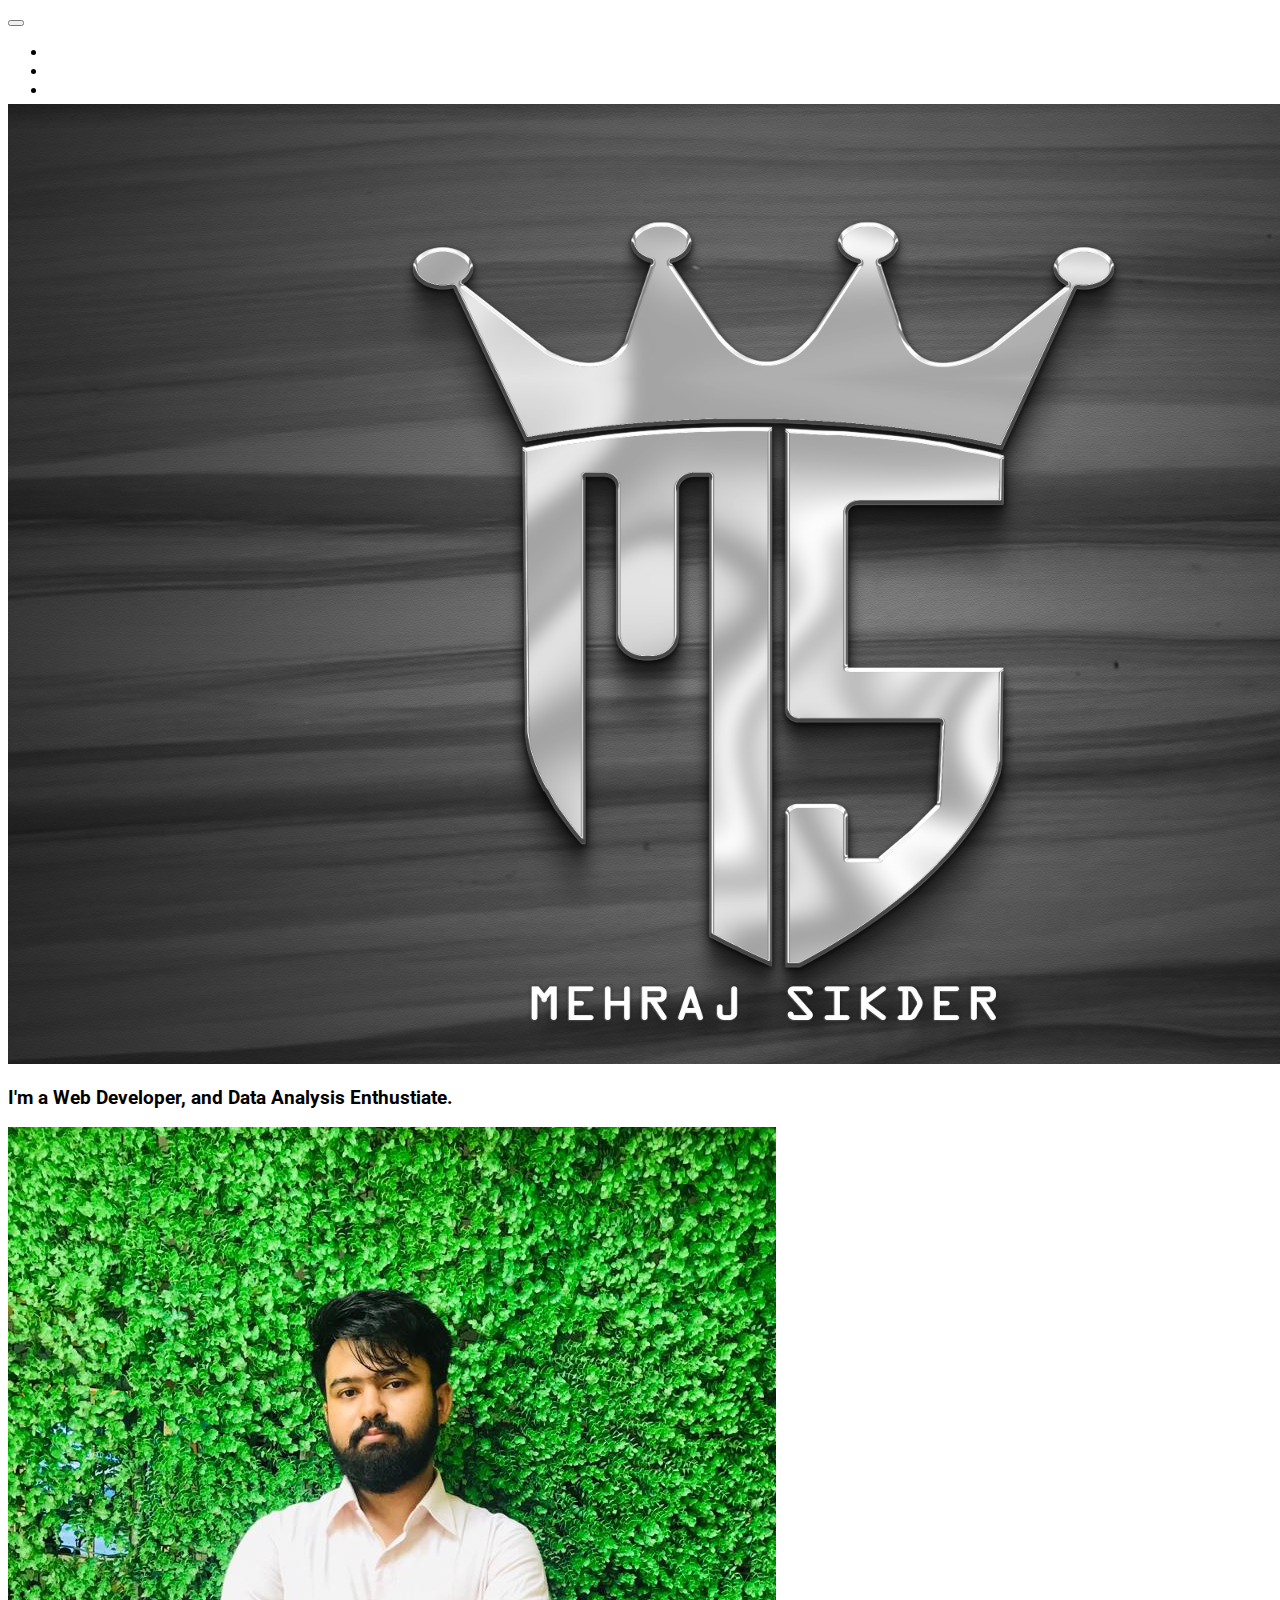
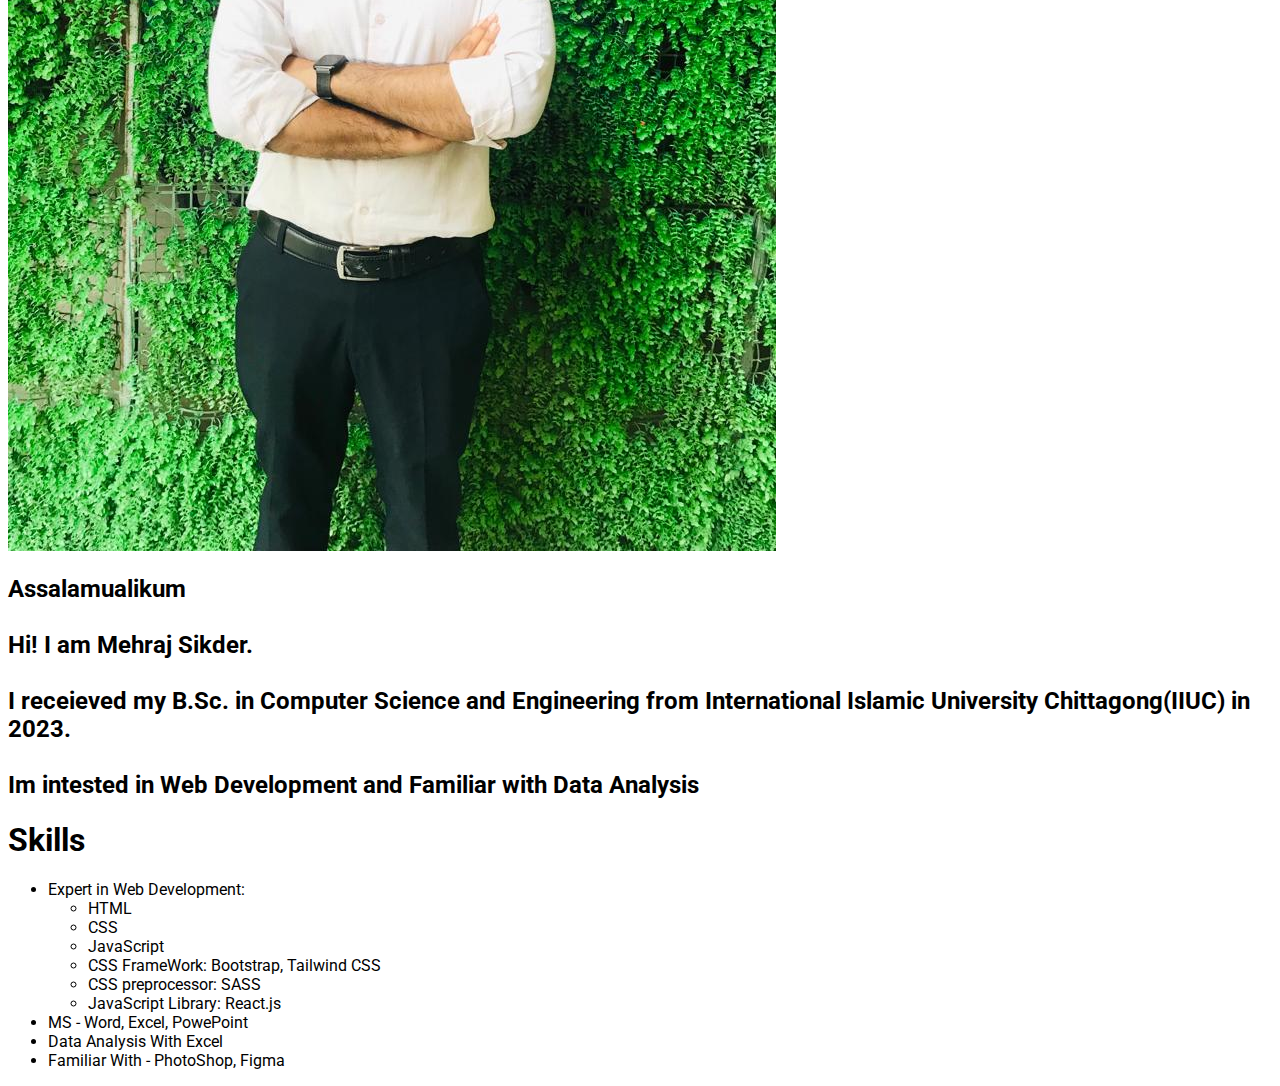
<file: index.html>
<!doctype html>
<html lang="en">

<head>
    <meta charset="utf-8">
    <meta name="viewport" content="width=device-width, initial-scale=1">
    <title>Mehraj Sikder</title>
    <link href="https://cdn.jsdelivr.net/npm/bootstrap@5.3.1/dist/css/bootstrap.min.css" rel="stylesheet"
        integrity="sha384-4bw+/aepP/YC94hEpVNVgiZdgIC5+VKNBQNGCHeKRQN+PtmoHDEXuppvnDJzQIu9" crossorigin="anonymous">
    <link rel="stylesheet" href="style.css">
</head>

<body>
    <section class="row gx-0">
        <div class="col-sm-2 col-md-2 col-lg-2 bg-black">
            <nav class="navbar navbar-expand-lg fixed-top">
                <div class="container-fluid">
                    <button class="navbar-toggler" type="button" data-bs-toggle="collapse"
                        data-bs-target="#navbarSupportedContent" aria-controls="navbarSupportedContent"
                        aria-expanded="false" aria-label="Toggle navigation">
                        <span class="navbar-toggler-icon"></span>
                    </button>
                    <div class="collapse navbar-collapse" id="navbarSupportedContent">
                        <ul class="nav flex-column">
                            <li class="nav-item">
                                <a class="nav-link " aria-current="page" href="index.html">Home</a>
                            </li>
                            <li class="nav-item">
                                <a class="nav-link " href="Education.html">Eduction</a>
                            </li>
                            <li class="nav-item">
                                <a class="nav-link " href="Experience.html">Experience</a>
                            </li>
                            <li class="nav-item">
                                <a class="nav-link " href="Gallery.html">Gallery</a>
                            </li>
                            <li class="nav-item">
                                <a class="nav-link " href="contact.html">Contact</a>
                            </li>
                        </ul>
                    </div>
                </div>
            </nav>
        </div>
        <div class="col-sm-10 col-md-10  col-lg-10 logo-margin">
            <!-- Logo part start -->
            <section class="mb-5">
                <div>
                    <img class="img-fluid" src="img/MS.jpg" alt="">
                </div>
            </section>
            <!-- Logo part end -->

            <section class="mb-5">
                <div class="bg-secondary-subtle p-3">
                    <h3 class="text-center">I'm a Web Developer, and Data Analysis Enthustiate.</h3>
                </div>
            </section>

            <section class="mb-5">
                <div class="row">
                    <div class="col-lg-6 col-md-6 col-sm-12 order-1 order-sm-1 order-lg-0 ">
                        <img class="img-fluid" src="img/LinkdinPRofil.jpeg" alt="">
                    </div>

                    <div class="order-sm-0 order-lg-1 col-lg-6 col-md-6 col-sm-12">
                        <h2>Assalamualikum <br> <br>
                            Hi! I am Mehraj Sikder. <br> <br>
                            I receieved my B.Sc. in Computer Science and Engineering from International Islamic
                            University Chittagong(IIUC) in 2023. <br> <br>

                            Im intested in Web Development and Familiar with Data Analysis </h2>
            </section>

            <!-- skill part start  -->
            <section class="mb-5">
                <div class="bg-secondary-subtle p-4">
                    <h1 class="text-center">Skills</h1>
                </div>
                <div class="container">
                    <ul>
                        <li>Expert in <span class="text-warning">Web Development</span>:
                            <ul>
                                <li>HTML</li>
                                <li>CSS</li>
                                <li>JavaScript</li>
                                <li>CSS FrameWork: Bootstrap, Tailwind CSS</li>
                                <li>CSS preprocessor: SASS</li>
                                <li>JavaScript Library: React.js</li>
                            </ul>
                        </li>
                        <li>MS - Word, Excel, PowePoint</li>
                        <li>Data Analysis With Excel</li>
                        <li>Familiar With - PhotoShop, Figma</li>
                    </ul>
                </div>
            </section>
            <!-- skill part ends  -->

            <!-- more information part start 
                    <section>
                        <div class="bg-secondary-subtle">
                            <h3 class="text-center p-4 "> For More Information</h3>
                        </div>
                        <div>
                            <div class="row my-4">
                                <div class="col-2"><a href="https://github.com/mehraj-sikder" target="_blank"><img
                                            class="img-fluid" src="image/logo/github.png" alt=""></a></div>
                                <div class="col-2"><a href="www.linkedin.com/in/mehraj-sikder" target="_blank"><img
                                            class="img-fluid" src="image/logo/linkdin.png" alt=""></a></div>
                                <div class="col-2"><a href="#" target="_blank"><img class="img-fluid"
                                            src="image/logo/facebool.png" alt=""></a></div>
                                <div class="col-2"><a href="#" target="_blank"><img class="img-fluid"
                                            src="image/logo//twiiter.png" alt=""></a></div>
                                <div class="col-2"><a href="#" target="_blank"><img class="img-fluid"
                                            src="image/logo/instagram.jpg" alt=""></a></div>
                                <div class="col-2"><a href="#" target="_blank"><img class="img-fluid"
                                            src="image/logo/email.jpg" alt=""></a></div>

                            </div>
                        </div>
                    </section>
                 more information part ends  -->

            <!-- map section start 
                    <section class="">
                        <iframe class="col-12"
                            src="https://www.google.com/maps/embed?pb=!1m28!1m12!1m3!1d59029.45749262918!2d91.80648423113004!3d22.378495254351627!2m3!1f0!2f0!3f0!3m2!1i1024!2i768!4f13.1!4m13!3e6!4m5!1s0x30ad2799103abc97%3A0x65166b8f85f88de4!2sChandgaon%20Residential%20Area%2C%20Chattogram%2C%20Bangladesh!3m2!1d22.3784211!2d91.8476843!4m5!1s0x30ad2799103abc97%3A0x65166b8f85f88de4!2sChandgaon%20Residential%20Area%2C%20Chattogram%2C%20Bangladesh!3m2!1d22.3784211!2d91.8476843!5e0!3m2!1sen!2sbd!4v1694430659051!5m2!1sen!2sbd"
                            width="2000" height="450" style="border:0;" allowfullscreen="" loading="lazy"
                            referrerpolicy="no-referrer-when-downgrade"></iframe>
                    </section>
                     map section end  -->
        </div>
    </section>

    <script src="https://cdn.jsdelivr.net/npm/bootstrap@5.3.1/dist/js/bootstrap.bundle.min.js"
        integrity="sha384-HwwvtgBNo3bZJJLYd8oVXjrBZt8cqVSpeBNS5n7C8IVInixGAoxmnlMuBnhbgrkm"
        crossorigin="anonymous"></script>
</body>

</html>
</file>
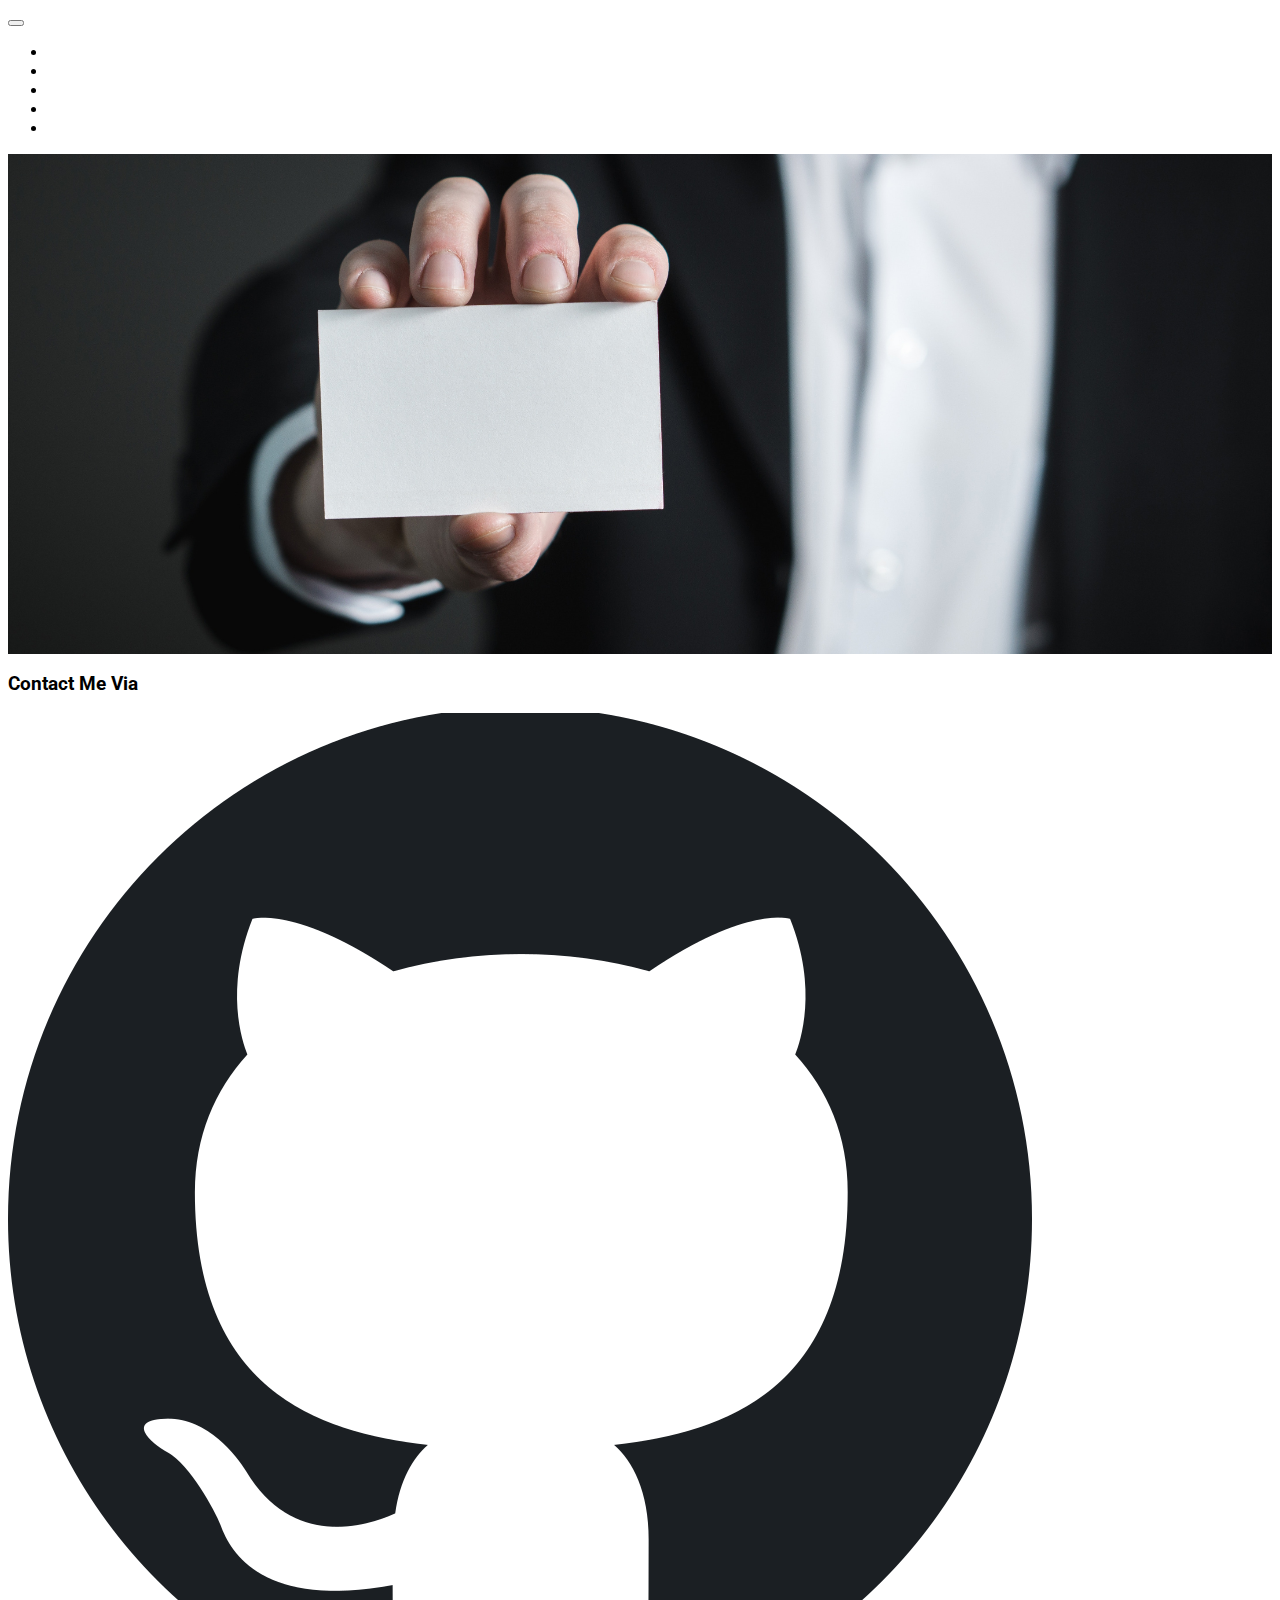
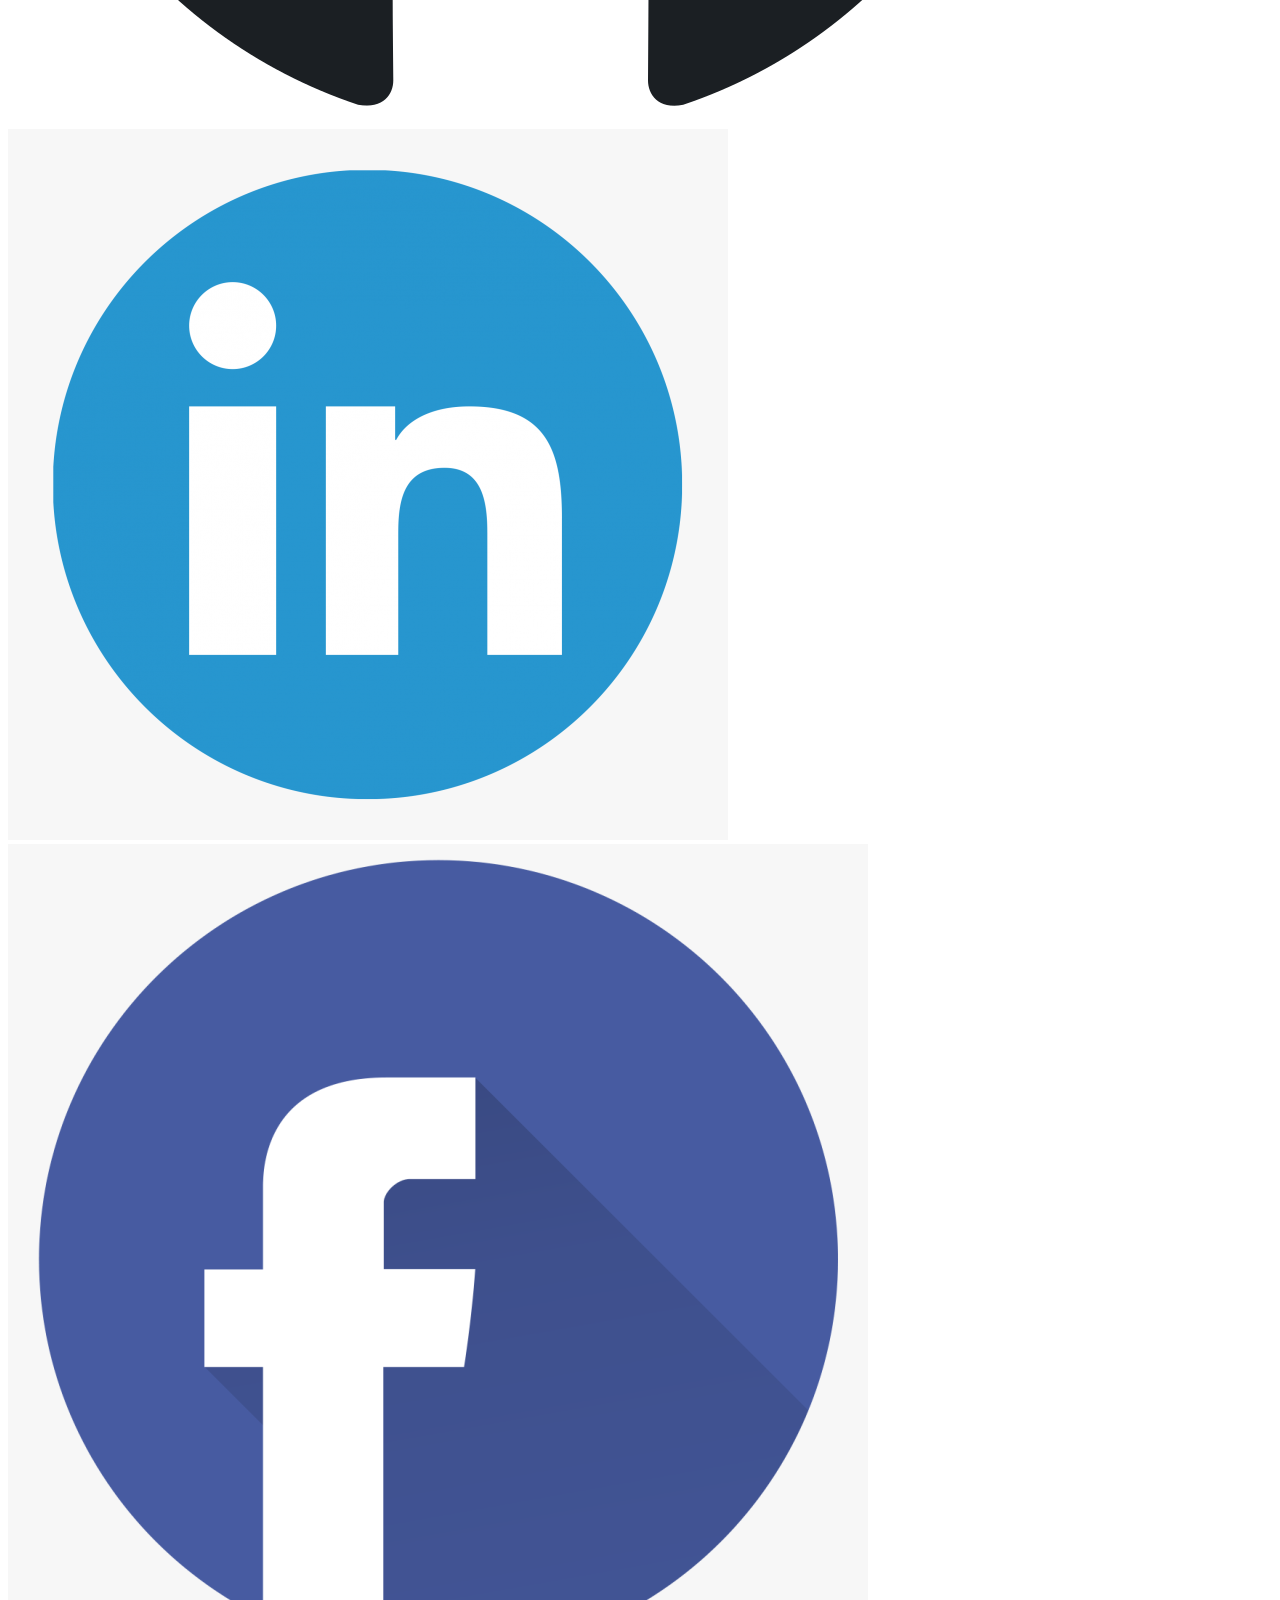
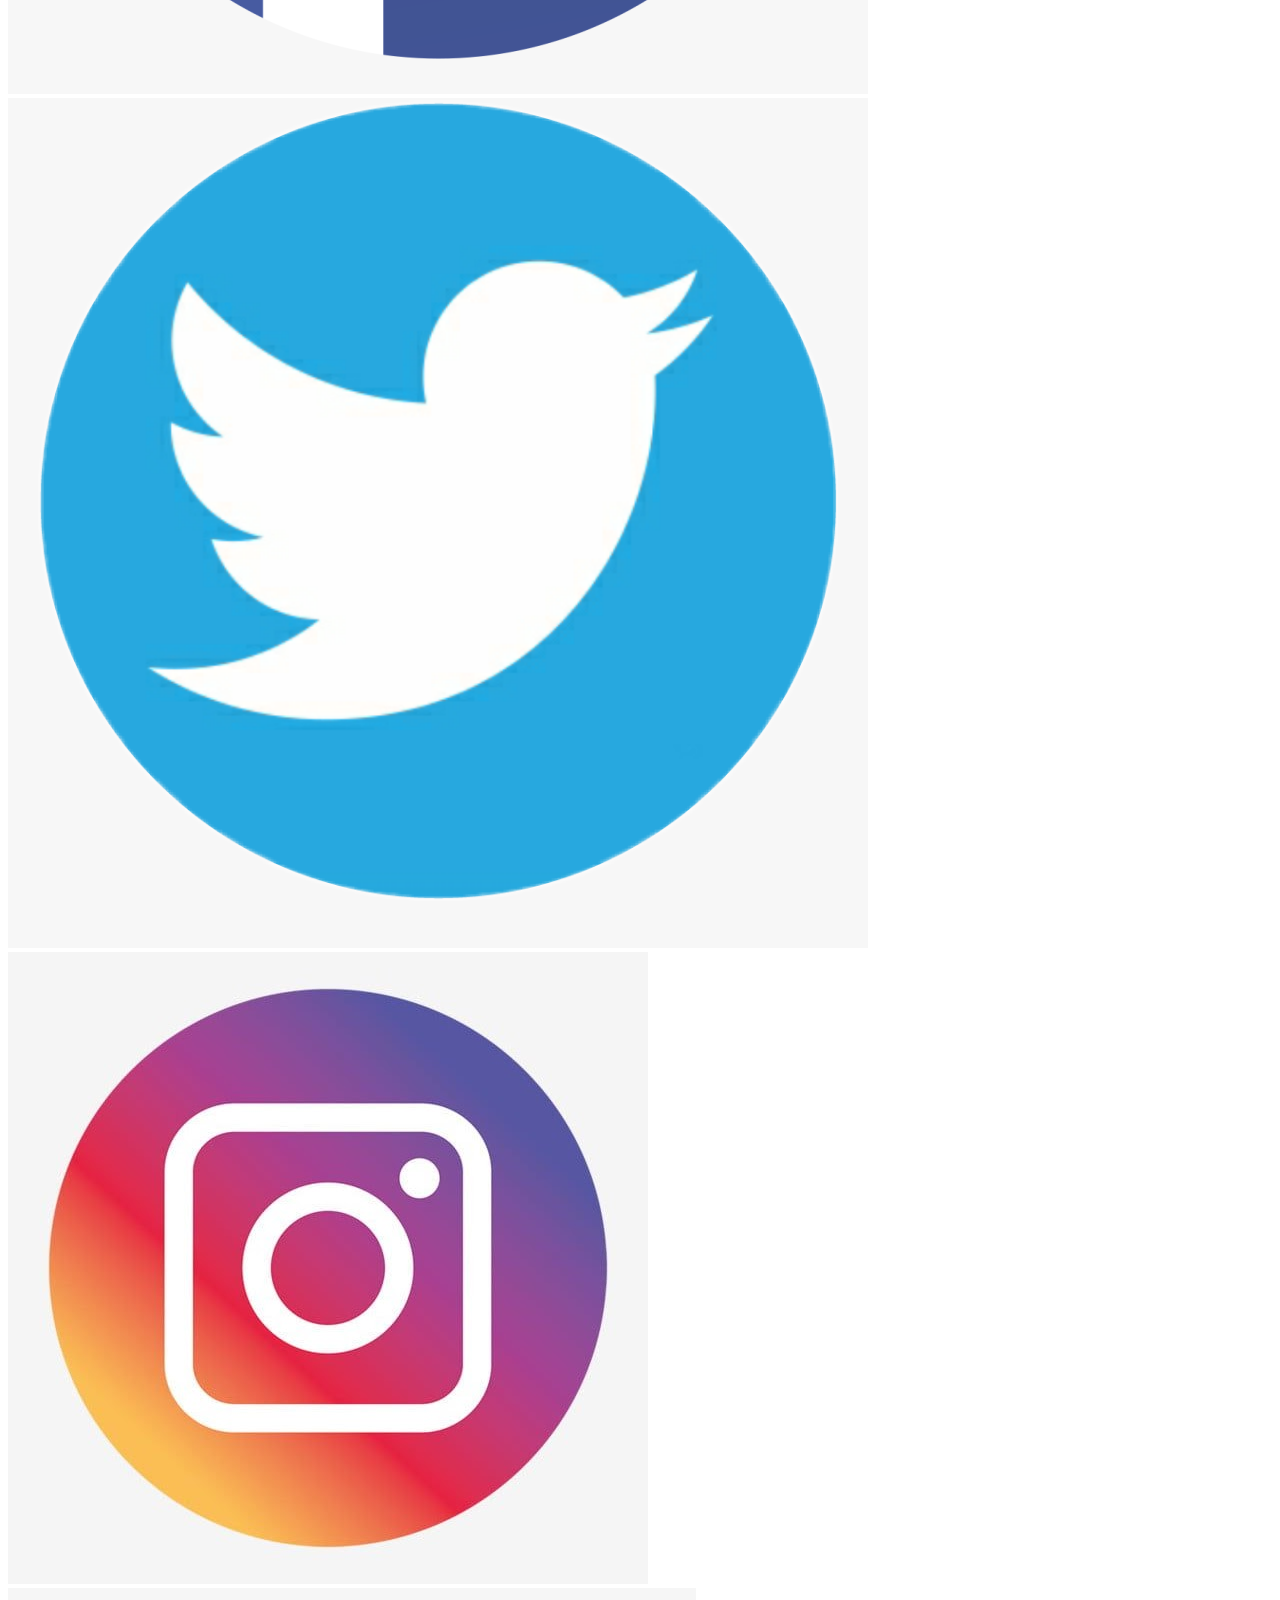
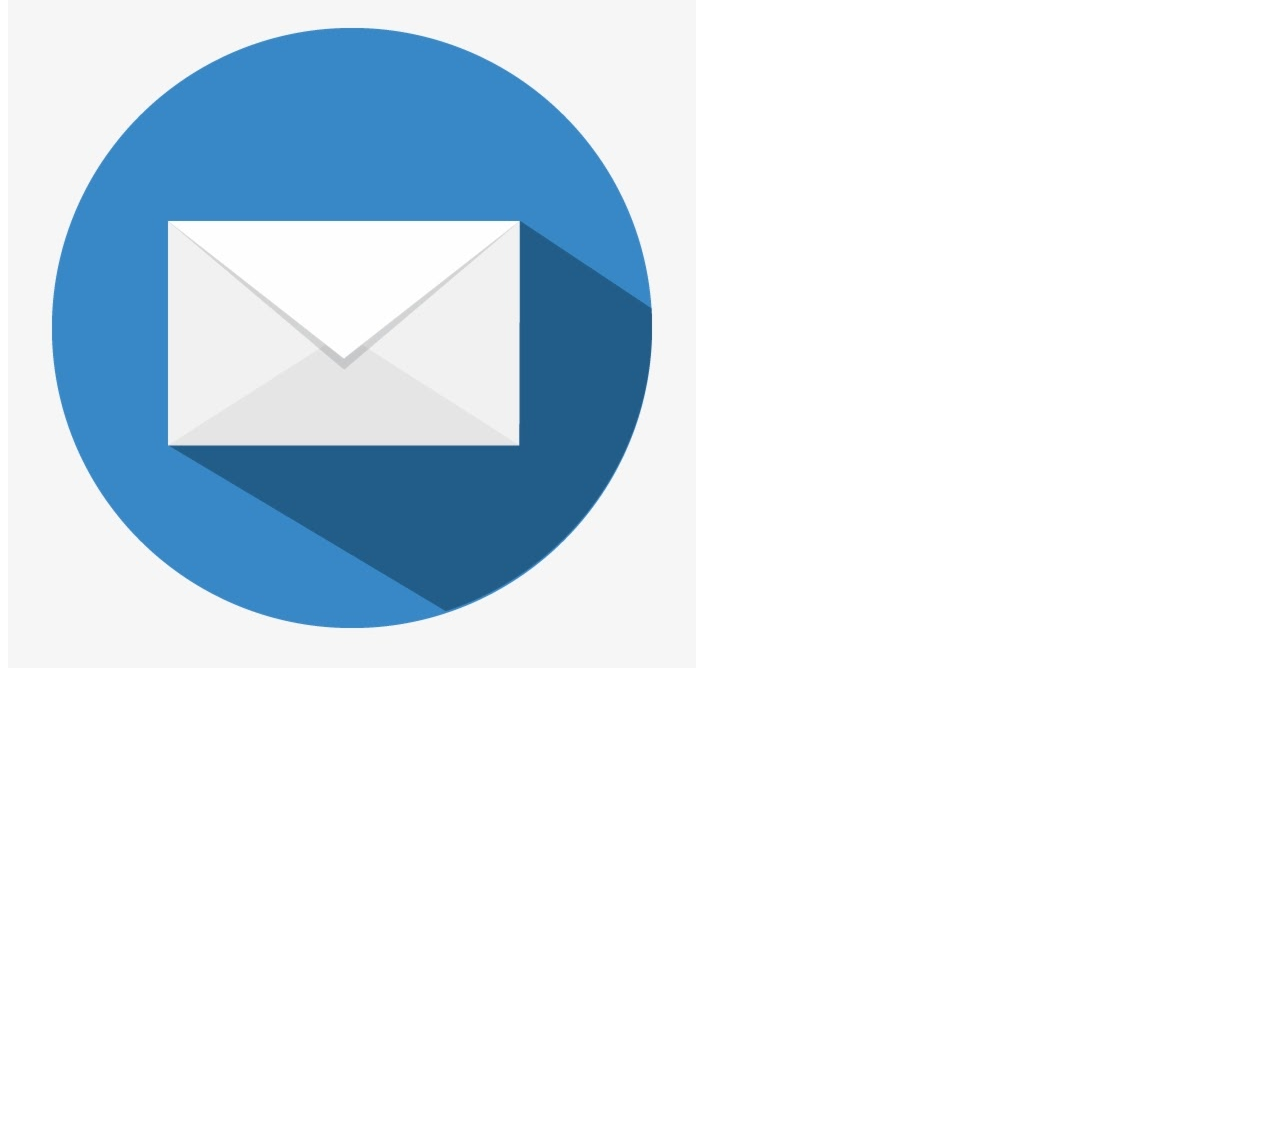
<file: contact.html>
<!doctype html>
<html lang="en">

<head>
    <meta charset="utf-8">
    <meta name="viewport" content="width=device-width, initial-scale=1">
    <title>Mehraj Sikder</title>
    <link href="https://cdn.jsdelivr.net/npm/bootstrap@5.3.1/dist/css/bootstrap.min.css" rel="stylesheet"
        integrity="sha384-4bw+/aepP/YC94hEpVNVgiZdgIC5+VKNBQNGCHeKRQN+PtmoHDEXuppvnDJzQIu9" crossorigin="anonymous">
    <link rel="stylesheet" href="style.css">
</head>

<body>
    <section class="row gx-0">
        <div class="col-sm-2 col-md-2 col-lg-2 bg-black">
            <div>
                <nav class="navbar navbar-expand-lg fixed-top">
                    <div class="container-fluid">
                        <button class="navbar-toggler" type="button" data-bs-toggle="collapse"
                            data-bs-target="#navbarSupportedContent" aria-controls="navbarSupportedContent"
                            aria-expanded="false" aria-label="Toggle navigation">
                            <span class="navbar-toggler-icon"></span>
                        </button>
                        <div class="collapse navbar-collapse" id="navbarSupportedContent">
                            <ul class="nav  flex-column">
                                <li class="nav-item">
                                    <a class="nav-link  " aria-current="page" href="index.html">Home</a>
                                </li>
                                <li class="nav-item">
                                    <a class="nav-link active  " href="Education.html">Eduction</a>
                                </li>
                                <li class="nav-item">
                                    <a class="nav-link " href="Experience.html">Experience</a>
                                </li>
                                <li class="nav-item">
                                    <a class="nav-link" href="Gallery.html">Gallery</a>
                                </li>
                                <li class="nav-item">
                                    <a class="nav-link " href="contact.html">Contact</a>
                                </li>


                            </ul>

                        </div>
                    </div>
                </nav>
            </div>
        </div>


        <div class="col-sm-10 col-md-10 col-lg-10">
            <!-- parralex part start -->
            <div class="parallax-2 mb-5">
            </div>
            <!-- parralex part end -->


            <!-- more information part start  -->
            <div class="bg-secondary-subtle">
                <h3 class="text-center p-4 ">Contact Me Via</h3>
            </div>

            <div class="row my-4">
                <div class="col-sm-3 col-md-2 col-lg-2"><a target="_blank" href="https://github.com/mehraj-sikder"><img
                            class="img-fluid" src="img/github.png" alt=""></a></div>
                <div class="col-sm-3 col-md-2 col-lg-2"><a target="_blank" href="www.linkedin.com/in/mehraj-sikder"><img
                            class="img-fluid" src="img/linkdin.png" alt=""></a></div>
                <div class="col-sm-3 col-md-2 col-lg-2"><a href="#"><img class="img-fluid" src="img/facebool.png"
                            alt=""></a>
                </div>
                <div class="col-sm-4 col-md-2 col-lg-2"> <a target="_blank" href="#"><img class="img-fluid"
                            src="img/twiiter.png" alt=""></a>
                </div>
                <div class="col-sm-4 col-md-2 col-lg-2"><a target="_blank" href="#"><img class="img-fluid"
                            src="img/instagram.jpg" alt=""></a>
                </div>
                <div class="col-sm-4 col-md-2 col-lg-2"><a target="_blank" href="#"><img class="img-fluid"
                            src="img/email.jpg" alt=""></a>
                </div>
            </div>
            <!-- more information part ends  -->

            <!-- map section start  -->
            <iframe class="container-fluid"
                src="https://www.google.com/maps/embed?pb=!1m28!1m12!1m3!1d59029.45749262918!2d91.80648423113004!3d22.378495254351627!2m3!1f0!2f0!3f0!3m2!1i1024!2i768!4f13.1!4m13!3e6!4m5!1s0x30ad2799103abc97%3A0x65166b8f85f88de4!2sChandgaon%20Residential%20Area%2C%20Chattogram%2C%20Bangladesh!3m2!1d22.3784211!2d91.8476843!4m5!1s0x30ad2799103abc97%3A0x65166b8f85f88de4!2sChandgaon%20Residential%20Area%2C%20Chattogram%2C%20Bangladesh!3m2!1d22.3784211!2d91.8476843!5e0!3m2!1sen!2sbd!4v1694430659051!5m2!1sen!2sbd"
                width="2000" height="450" style="border:0;" allowfullscreen="" loading="lazy"
                referrerpolicy="no-referrer-when-downgrade"></iframe>
            <!-- map section end  -->

        </div>
    </section>
    <script src="https://cdn.jsdelivr.net/npm/bootstrap@5.3.1/dist/js/bootstrap.bundle.min.js"
        integrity="sha384-HwwvtgBNo3bZJJLYd8oVXjrBZt8cqVSpeBNS5n7C8IVInixGAoxmnlMuBnhbgrkm"
        crossorigin="anonymous"></script>
</body>

</html>
</file>
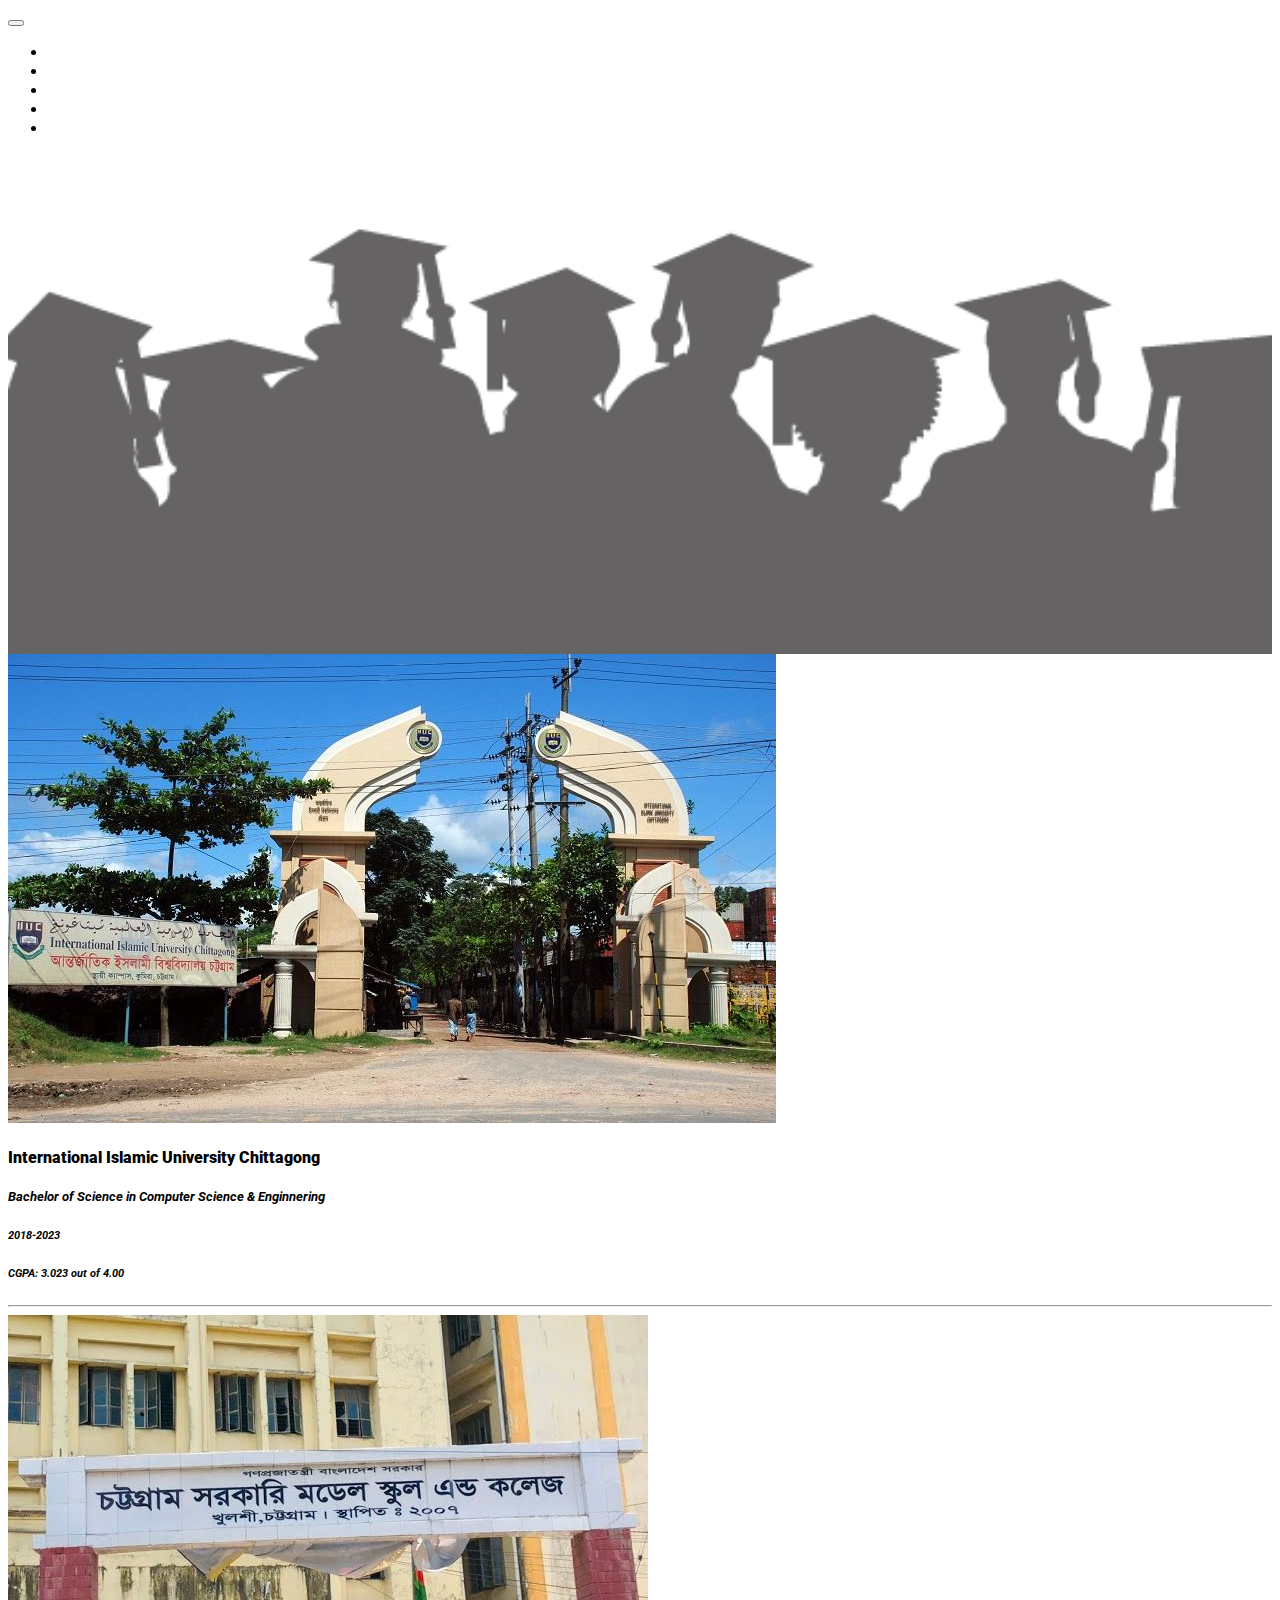
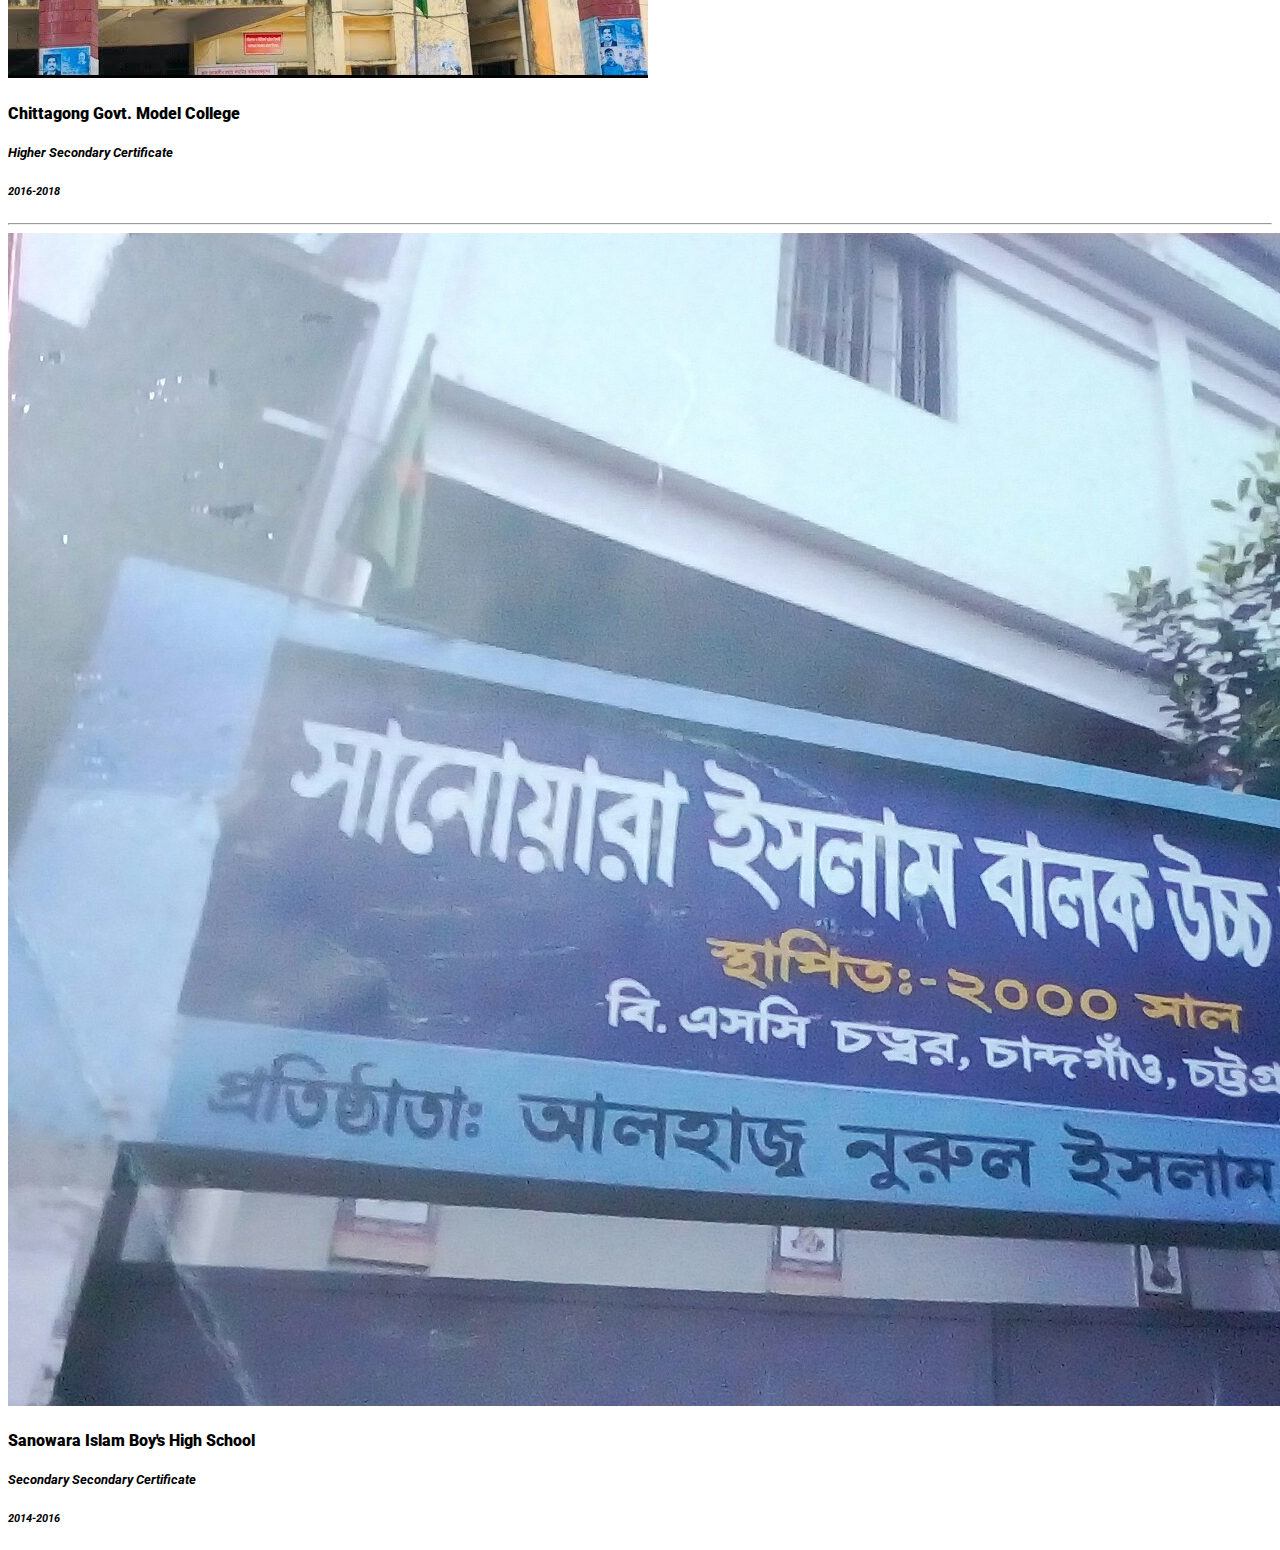
<file: Education.html>
<!doctype html>
<html lang="en">

<head>
    <meta charset="utf-8">
    <meta name="viewport" content="width=device-width, initial-scale=1">
    <title>Mehraj Sikder</title>
    <link href="https://cdn.jsdelivr.net/npm/bootstrap@5.3.1/dist/css/bootstrap.min.css" rel="stylesheet"
        integrity="sha384-4bw+/aepP/YC94hEpVNVgiZdgIC5+VKNBQNGCHeKRQN+PtmoHDEXuppvnDJzQIu9" crossorigin="anonymous">
    <link rel="stylesheet" href="style.css">
</head>

<body>
    <section class="row gx-0">
        <div class="col-sm-2 col-md-2 col-lg-2 bg-black">
            <nav class="navbar navbar-expand-lg fixed-top">
                <div class="container-fluid">
                    <button class="navbar-toggler" type="button" data-bs-toggle="collapse"
                        data-bs-target="#navbarSupportedContent" aria-controls="navbarSupportedContent"
                        aria-expanded="false" aria-label="Toggle navigation">
                        <span class="navbar-toggler-icon"></span>
                    </button>
                    <div class="collapse navbar-collapse" id="navbarSupportedContent">
                        <ul class="nav  flex-column">
                            <li class="nav-item">
                                <a class="nav-link  " aria-current="page" href="index.html">Home</a>
                            </li>
                            <li class="nav-item">
                                <a class="nav-link active  " href="Education.html">Eduction</a>
                            </li>
                            <li class="nav-item">
                                <a class="nav-link " href="Experience.html">Experience</a>
                            </li>
                            <li class="nav-item">
                                <a class="nav-link" href="Gallery.html">Gallery</a>
                            </li>
                            <li class="nav-item">
                                <a class="nav-link " href="contact.html">Contact</a>
                            </li>


                        </ul>

                    </div>
                </div>
            </nav>
        </div>
        <div class="col-sm-10 col-md-10 col-lg-10">
            <!-- parralex part start -->
            <div class="parallax-1">
                <!-- bacground image  -->
            </div>
            <!-- parralex part end -->


            <!-- University  -->
            <div class="row mb-5">
                <div class="col-sm-12 col-md-6 col-lg-6">
                    <img class="img-fluid" src="img/iiuc.jpeg" alt="">
                </div>
                <div class="col-sm-12 col-md-6 col-lg-6">
                    <h4 class=" pt-5"><strong>International Islamic University
                            Chittagong</strong>

                    </h4>
                    <h5><i>Bachelor of Science in Computer Science & Enginnering</i></h5>
                    <h6><i>2018-2023</i></h6>
                    <h6><i>CGPA: 3.023 out of 4.00</i></h6>
                </div>
            </div>
            <!-- University  -->

            <hr>

            <!-- clg part start  -->
            <div class="row mb-5 ">
                <div class="col-sm-12 col-md-6 col-lg-6">
                    <img class="img-fluid" src="img/clg.jpg" alt="">
                </div>
                <div class="col-sm-12 col-md-6 col-lg-6">
                    <h4 class=" pt-5"><strong>Chittagong Govt. Model College</strong>
                    </h4>
                    <h5><i>Higher Secondary Certificate</i></h5>
                    <h6><i>2016-2018</i></h6>

                </div>
            </div>
            <!-- clg part ends  -->

            <hr>

            <!-- School part start  -->
            <div class="row mb-5 ">
                <div class="col-sm-12 col-md-6 col-lg-6">
                    <img class="img-fluid" src="img/school.jpg" alt="">
                </div>
                <div class="col-sm-12 col-md-6 col-lg-6">
                    <h4 class=" pt-5"><strong>Sanowara Islam Boy's High School</strong>
                    </h4>
                    <h5><i>Secondary Secondary Certificate</i></h5>
                    <h6><i>2014-2016</i></h6>

                </div>
            </div>
            <!-- clg part ends  -->
        </div>
    </section>
    <script src="https://cdn.jsdelivr.net/npm/bootstrap@5.3.1/dist/js/bootstrap.bundle.min.js"
        integrity="sha384-HwwvtgBNo3bZJJLYd8oVXjrBZt8cqVSpeBNS5n7C8IVInixGAoxmnlMuBnhbgrkm"
        crossorigin="anonymous"></script>
</body>

</html>
</file>
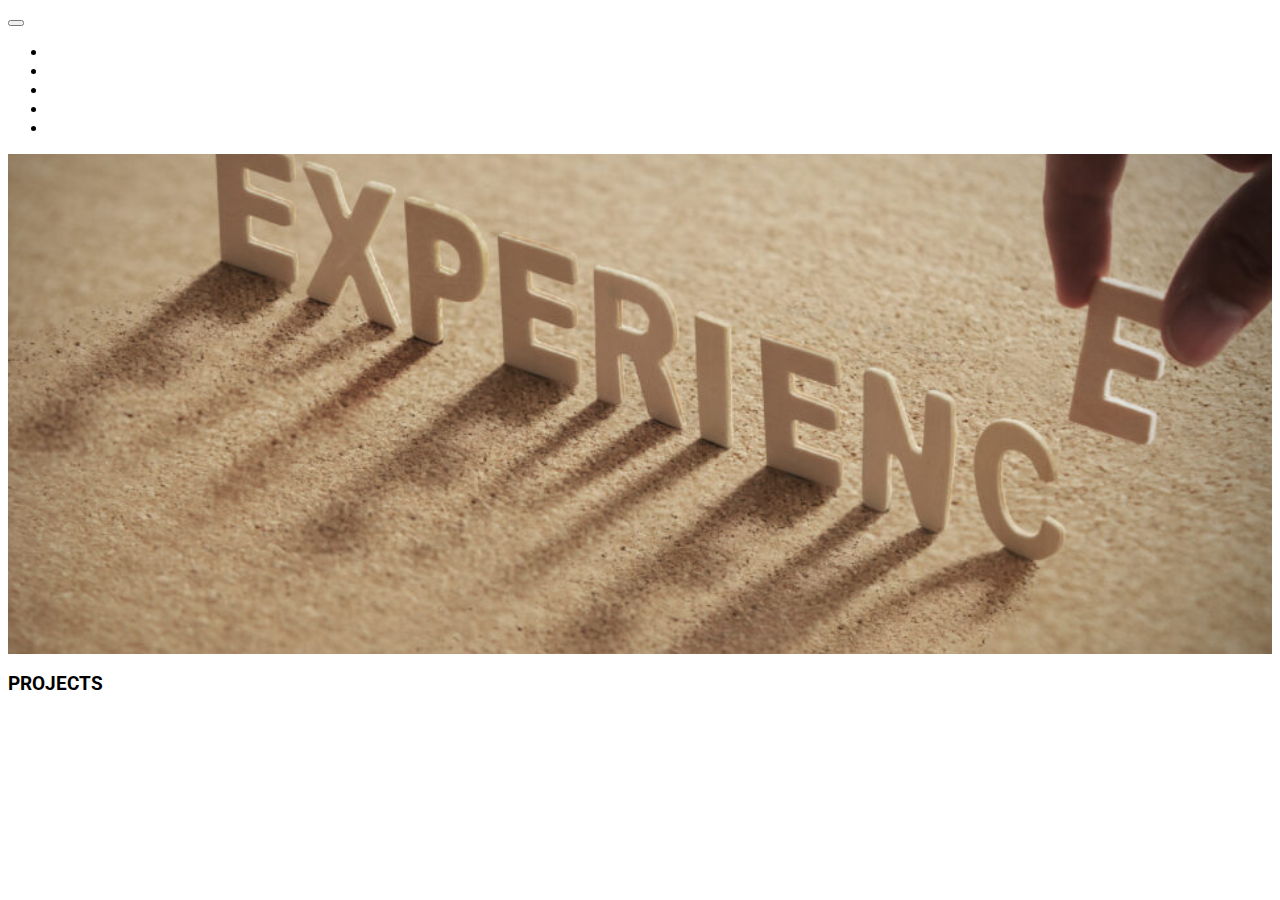
<file: Experience.html>
<!doctype html>
<html lang="en">

<head>
    <meta charset="utf-8">
    <meta name="viewport" content="width=device-width, initial-scale=1">
    <title>Bootstrap demo</title>
    <link href="https://cdn.jsdelivr.net/npm/bootstrap@5.3.1/dist/css/bootstrap.min.css" rel="stylesheet"
        integrity="sha384-4bw+/aepP/YC94hEpVNVgiZdgIC5+VKNBQNGCHeKRQN+PtmoHDEXuppvnDJzQIu9" crossorigin="anonymous">
    <link rel="stylesheet" href="style.css">
</head>

<body>
    <section class="row gx-0">
        <div class="col-sm-2 col-md-2 col-lg-2 bg-black">
            <nav class="navbar navbar-expand-lg fixed-top">
                <div class="container-fluid">
                    <button class="navbar-toggler" type="button" data-bs-toggle="collapse"
                        data-bs-target="#navbarSupportedContent" aria-controls="navbarSupportedContent"
                        aria-expanded="false" aria-label="Toggle navigation">
                        <span class="navbar-toggler-icon"></span>
                    </button>
                    <div class="collapse navbar-collapse" id="navbarSupportedContent">
                        <ul class="nav flex-column">
                            <li class="nav-item">
                                <a class="nav-link " aria-current="page" href="index.html">Home</a>
                            </li>
                            <li class="nav-item">
                                <a class="nav-link " href="Education.html">Eduction</a>
                            </li>
                            <li class="nav-item">
                                <a class="nav-link " href="Experience.html">Experience</a>
                            </li>
                            <li class="nav-item">
                                <a class="nav-link " href="Gallery.html">Gallery</a>
                            </li>
                            <li class="nav-item">
                                <a class="nav-link " href="contact.html">Contact</a>
                            </li>

                        </ul>
                    </div>
                </div>
            </nav>

        </div>
        <div class="col-sm-10 col-md-10 col-lg-10">
            <!-- parralex part start -->
            <section class="mb-5 text-center">
                <div class="parallax-4">
                    <!-- background imgage  -->
                </div>
            </section>
            <!-- parralex part end -->

            <!-- Project  start  -->
            <section class="mb-5">
                <div class="bg-secondary-subtle p-3">
                    <h3 class="text-center">PROJECTS</h3>
                </div>
            </section>
            <!-- project ends  -->





        </div>



    </section>
    <script src="https://cdn.jsdelivr.net/npm/bootstrap@5.3.1/dist/js/bootstrap.bundle.min.js"
        integrity="sha384-HwwvtgBNo3bZJJLYd8oVXjrBZt8cqVSpeBNS5n7C8IVInixGAoxmnlMuBnhbgrkm"
        crossorigin="anonymous"></script>
</body>

</html>
</file>
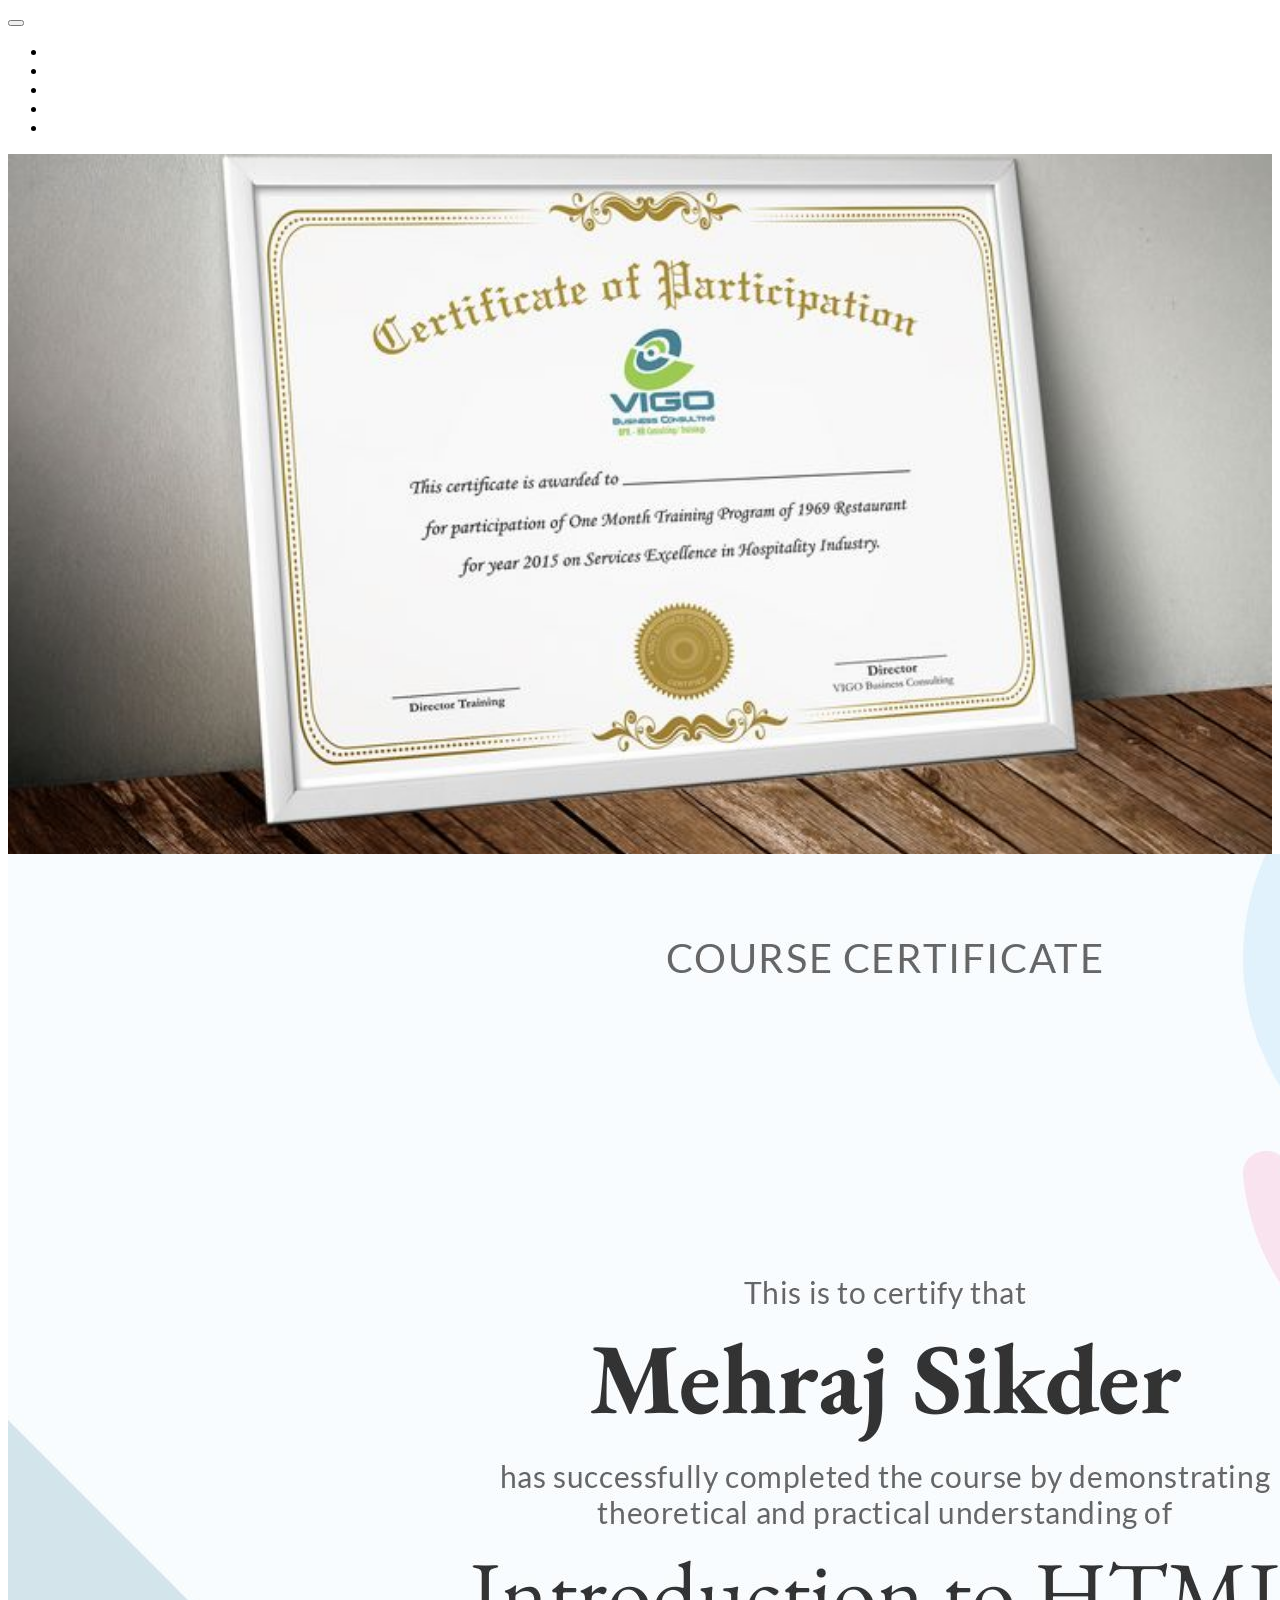
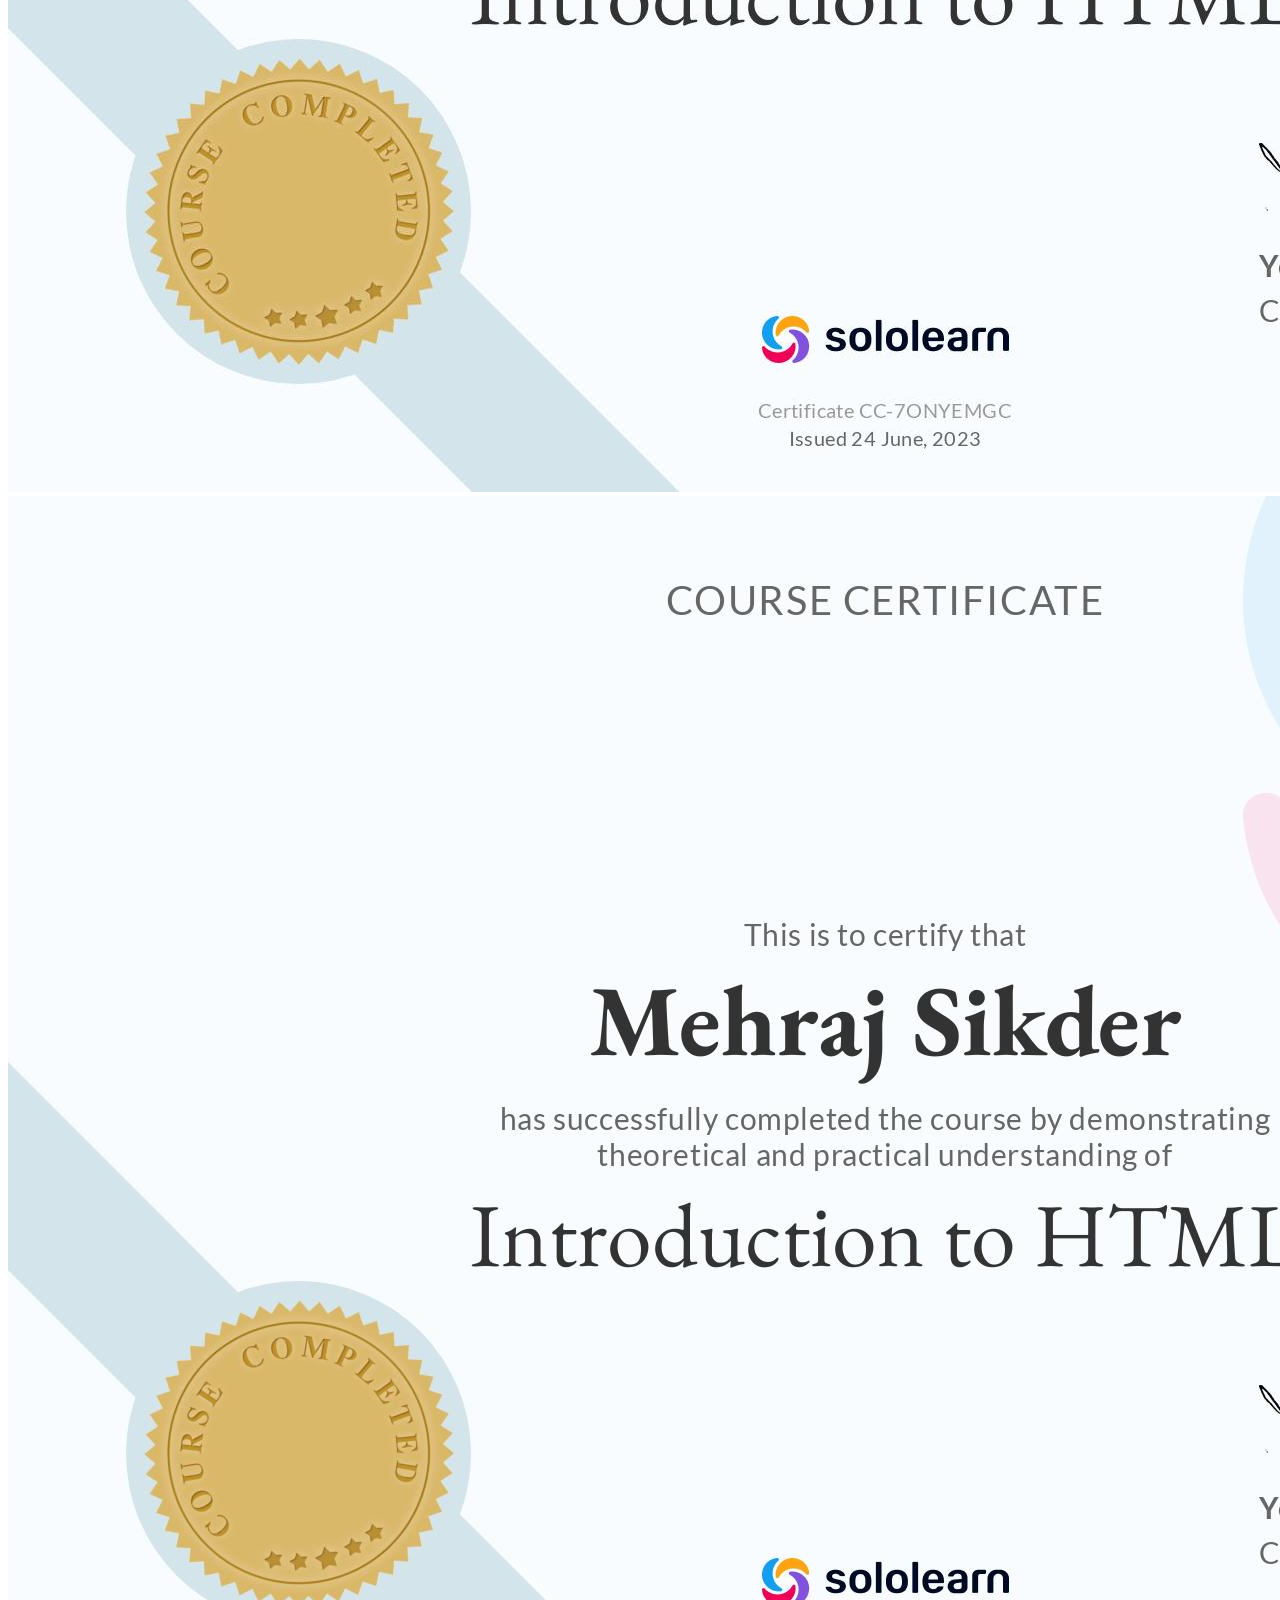
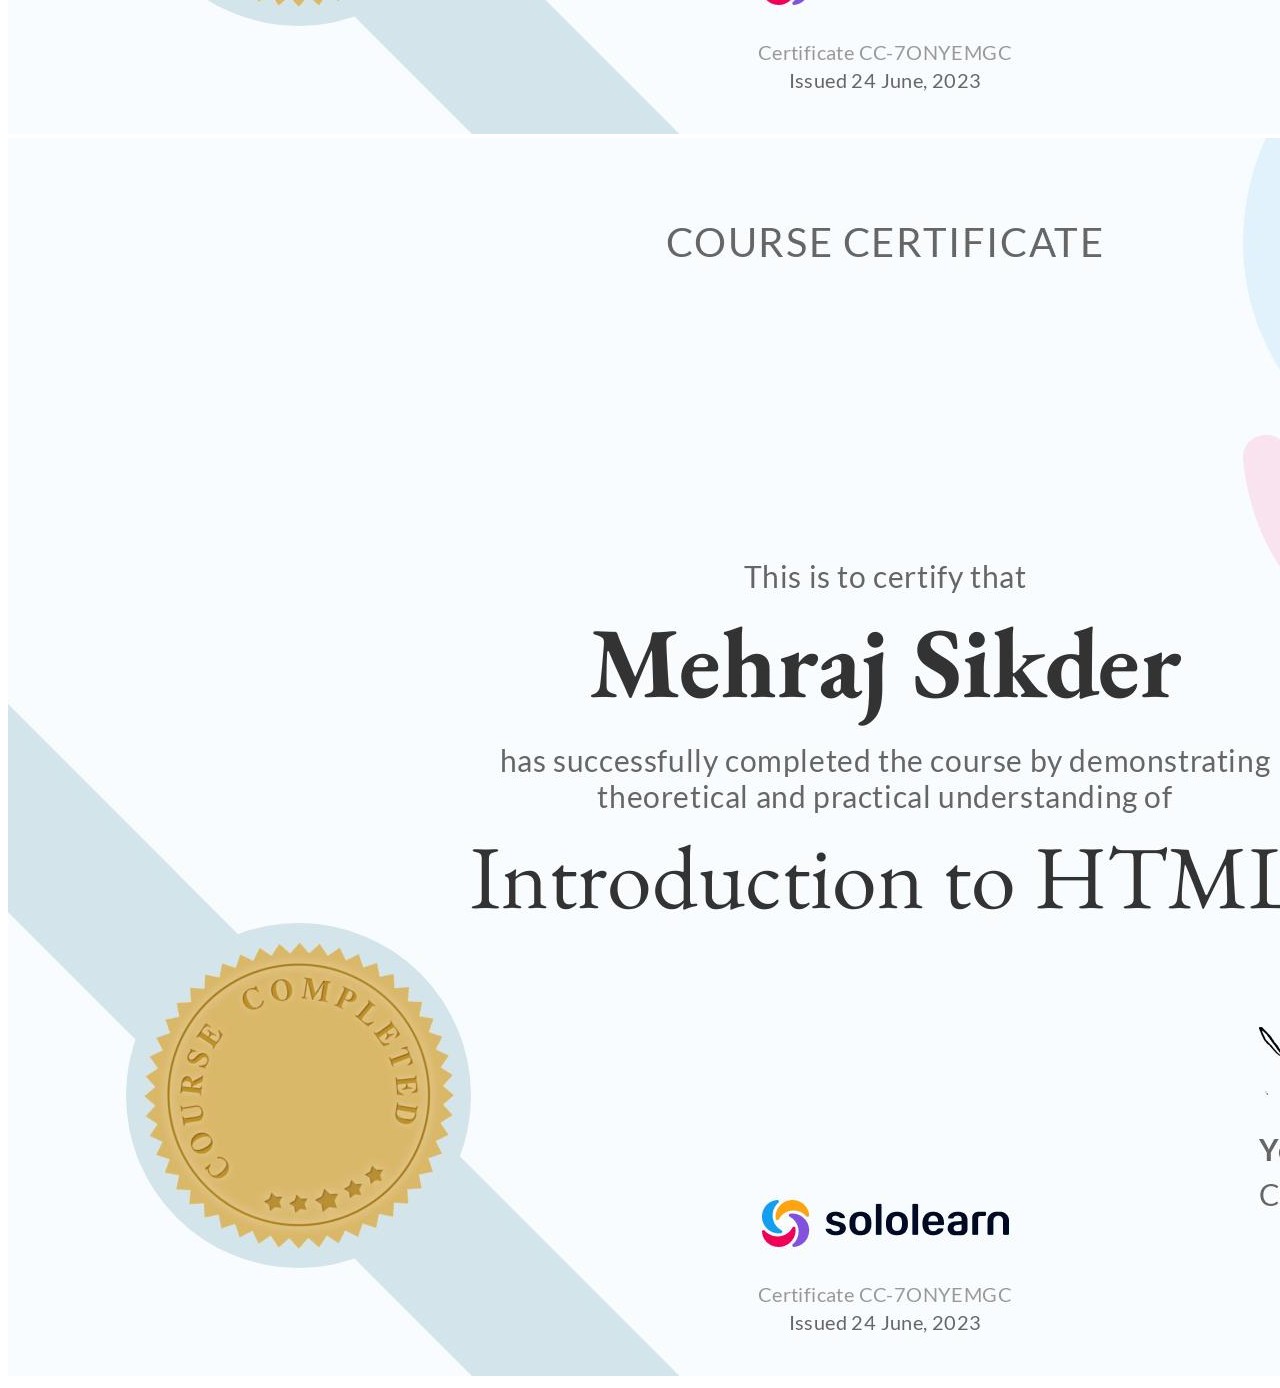
<file: Gallery.html>
<!doctype html>
<html lang="en">

<head>
    <meta charset="utf-8">
    <meta name="viewport" content="width=device-width, initial-scale=1">
    <title>Mehraj Sikder</title>
    <link href="https://cdn.jsdelivr.net/npm/bootstrap@5.3.1/dist/css/bootstrap.min.css" rel="stylesheet"
        integrity="sha384-4bw+/aepP/YC94hEpVNVgiZdgIC5+VKNBQNGCHeKRQN+PtmoHDEXuppvnDJzQIu9" crossorigin="anonymous">
    <link rel="stylesheet" href="style.css">
</head>

<body>
    <section class="row gx-0">
        <!-- navigation start  -->
        <div class="col-sm-2 col-md-2 col-lg-2 bg-black">
            <div>
                <nav class="navbar navbar-expand-lg fixed-top">
                    <div class="container-fluid">
                        <button class="navbar-toggler" type="button" data-bs-toggle="collapse"
                            data-bs-target="#navbarSupportedContent" aria-controls="navbarSupportedContent"
                            aria-expanded="false" aria-label="Toggle navigation">
                            <span class="navbar-toggler-icon"></span>
                        </button>
                        <div class="collapse navbar-collapse" id="navbarSupportedContent">
                            <ul class="nav flex-column">
                                <li class="nav-item">
                                    <a class="nav-link " aria-current="page" href="index.html">Home</a>
                                </li>
                                <li class="nav-item">
                                    <a class="nav-link " href="Education.html">Eduction</a>
                                </li>
                                <li class="nav-item">
                                    <a class="nav-link " href="Experience.html">Experience</a>
                                </li>
                                <li class="nav-item">
                                    <a class="nav-link " href="Gallery.html">Gallery</a>
                                </li>
                                <li class="nav-item">
                                    <a class="nav-link " href="contact.html">contact</a>
                                </li>


                            </ul>

                        </div>
                    </div>
                </nav>
            </div>
        </div>
        <!-- navigation ends   -->

        <div class="col-sm-10 col-md-10 col-lg-10">
            <!-- parralex part start -->
            <section class="mb-5">
                <div class="parallax-3 position-relative">

                </div>
            </section>
            <!-- parralex part end -->

            <!-- Cerficifate start  -->

            <div class="row">
                <div class="col-sm-12 col-md-3 col-lg-4 ">
                    <img class="img-fluid " src="img/html.jpg" alt="">
                </div>
                <div class="col-sm-12 col-md-3 col-lg-4 ">
                    <img class="img-fluid" src="img/html.jpg" alt="">
                </div>
                <div class="col-sm-12 col-md-3 col-lg-4 ">
                    <img class="img-fluid " src="img/html.jpg" alt="">
                </div>
            </div>
            <!-- Cerficifate end -->

            <!-- row-1 
                    <div class="row">
                        <div class="col-4">
                            <div id="carouselExampleAutoplaying" class="carousel slide" data-bs-ride="carousel">
                                <div class="carousel-inner">
                                    <div class="carousel-item active">
                                     card  
                                        <div class="card">
                                            <img class="w-100" src="image/Gallery/shuptho dara jorna/1.jpg"
                                                class="card-img-top" alt="...">
                                            <div class="card-body">
                                                <p class="card-text text- blue">Jorna-Shopthodara & Kaiachora</p>
                                            </div>
                                        </div>
                                  card  
                                    </div>
                                    <div class="carousel-item">
                                         card  
                                        <div class="card">
                                            <img class="img-fluid" src="image/Gallery/shuptho dara jorna/2.jpg"
                                                alt="...">
                                            <div class="card-body">
                                                <p class="card-text">Jorna-Shopthodara & Kaiachora</p>
                                            </div>
                                        </div>
                                       card  
                                    </div>
                                    <div class="carousel-item">
                                 card  
                                        <div class="card">
                                            <img class="img-fluid" src="image/Gallery/shuptho dara jorna/3.jpg"
                                                class="card-img-top" alt="...">
                                            <div class="card-body">
                                                <p class="card-text">Jorna-Shopthodara & Kaiachora</p>
                                            </div>
                                        </div>
                                     card  
                                    </div>
                                </div>
                                <button class="carousel-control-prev" type="button"
                                    data-bs-target="#carouselExampleAutoplaying" data-bs-slide="prev">
                                    <span class="carousel-control-prev-icon" aria-hidden="true"></span>
                                    <span class="visually-hidden">Previous</span>
                                </button>
                                <button class="carousel-control-next" type="button"
                                    data-bs-target="#carouselExampleAutoplaying" data-bs-slide="next">
                                    <span class="carousel-control-next-icon" aria-hidden="true"></span>
                                    <span class="visually-hidden">Next</span>
                                </button>
                            </div>
                        </div>


       
                    </div>
                    row-1 end  -->

        </div>
    </section>


    <script class="img-fluid" src="https://cdn.jsdelivr.net/npm/bootstrap@5.3.1/dist/js/bootstrap.bundle.min.js"
        integrity="sha384-HwwvtgBNo3bZJJLYd8oVXjrBZt8cqVSpeBNS5n7C8IVInixGAoxmnlMuBnhbgrkm"
        crossorigin="anonymous"></script>
</body>

</html>
</file>
<file: style.css>
@import url('https://fonts.googleapis.com/css2?family=DM+Serif+Display&family=Roboto&display=swap');

body {
    font-family: 'DM Serif Display', serif;
    font-family: 'Roboto', sans-serif;
}

.parallax-1 {
    background-image: url("img/backgrpund.png");
    height: 500px;
    background-position: center;
    background-attachment: fixed;
    background-repeat: no-repeat;
    background-size: cover;

}

.parallax-2 {
    background-image: url("img/contact.jpg");
    height: 500px;
    background-position: center;
    background-repeat: no-repeat;
    background-size: cover;
}

.parallax-3 {
    background-image: url("img/20.jpg");
    min-height: 700px;
    background-position: center;
    background-repeat: no-repeat;
    background-size: cover;
}

.parallax-4 {

    background-image: url("img/bg-1.jpg");
    min-height: 500px;
    background-attachment: fixed;
    background-position: center;
    background-repeat: no-repeat;
    background-size: cover;
}

.nav-link {
    color: white;
}

.nav-link:hover {
    color: blue;
}

.logo-margin {
    margin-top: -50px;
}
</file>
